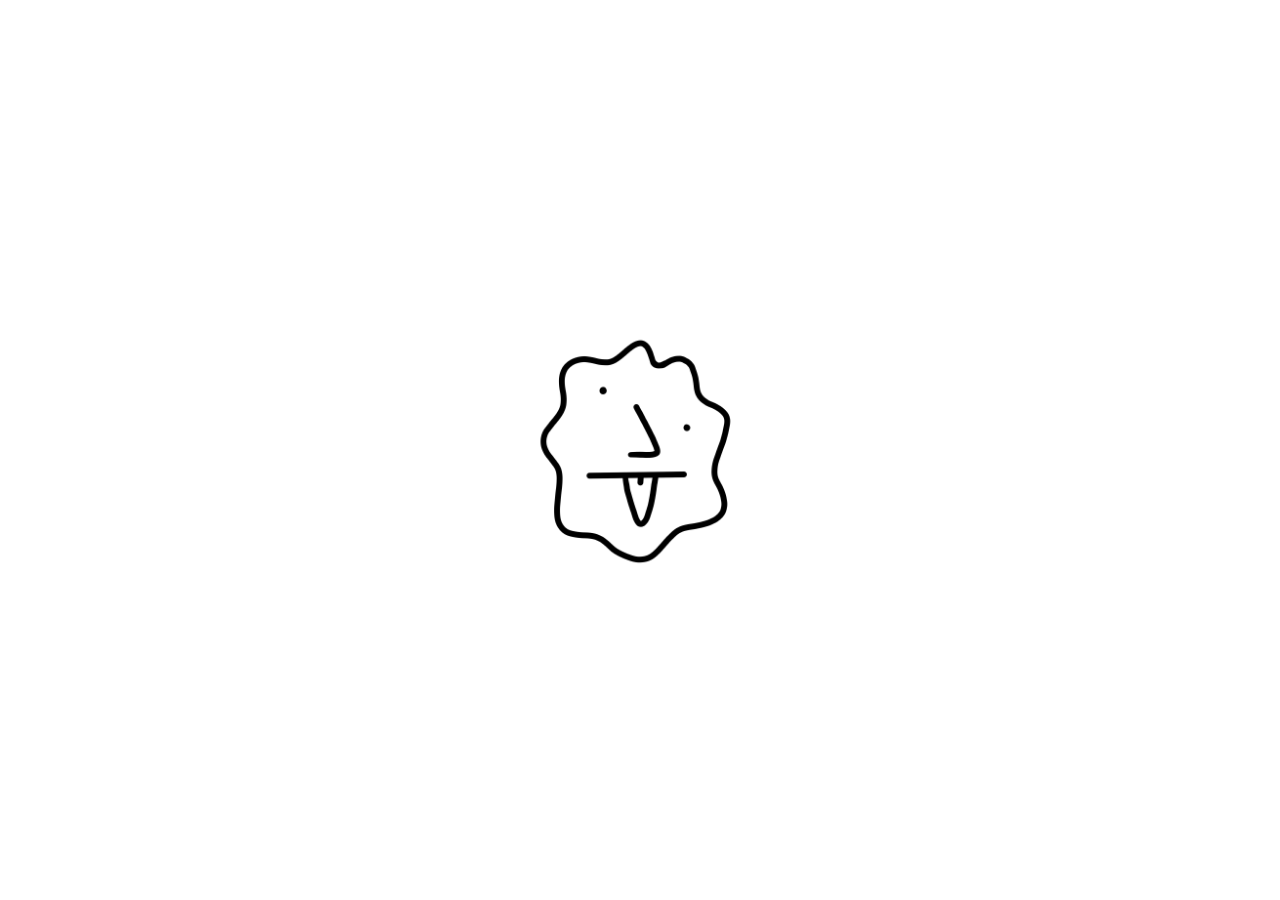
<file: index.html>
<!DOCTYPE html>
<html lang="en">
<head>

  <!-- Yandex.Metrika counter -->
<script type="text/javascript" >
  (function(m,e,t,r,i,k,a){m[i]=m[i]||function(){(m[i].a=m[i].a||[]).push(arguments)};
  m[i].l=1*new Date();
  for (var j = 0; j < document.scripts.length; j++) {if (document.scripts[j].src === r) { return; }}
  k=e.createElement(t),a=e.getElementsByTagName(t)[0],k.async=1,k.src=r,a.parentNode.insertBefore(k,a)})
  (window, document, "script", "https://mc.yandex.ru/metrika/tag.js", "ym");

  ym(94409518, "init", {
       clickmap:true,
       trackLinks:true,
       accurateTrackBounce:true,
       webvisor:true
  });
</script>
<noscript><div><img src="https://mc.yandex.ru/watch/94409518" style="position:absolute; left:-9999px;" alt="" /></div></noscript>
<!-- /Yandex.Metrika counter -->

  <meta charset="UTF-8">
  <meta name="viewport" content="width=device-width, initial-scale=1.0">
  <link rel="stylesheet" href="reset.css">
  <link rel="stylesheet" href="styles.css">
  <link rel="icon" href="/logo.png" type="image/icon type">
  <title>Hello there</title>
</head>
<body>
  <!-- <a href="https://www.instagram.com/nikiboyyyyyy/" target="_blank"> -->
    <img src="logo.png" alt="logo" id="logo">
  <!-- </a> -->

  <script src="script.js"></script>

</body>
</html>
</file>
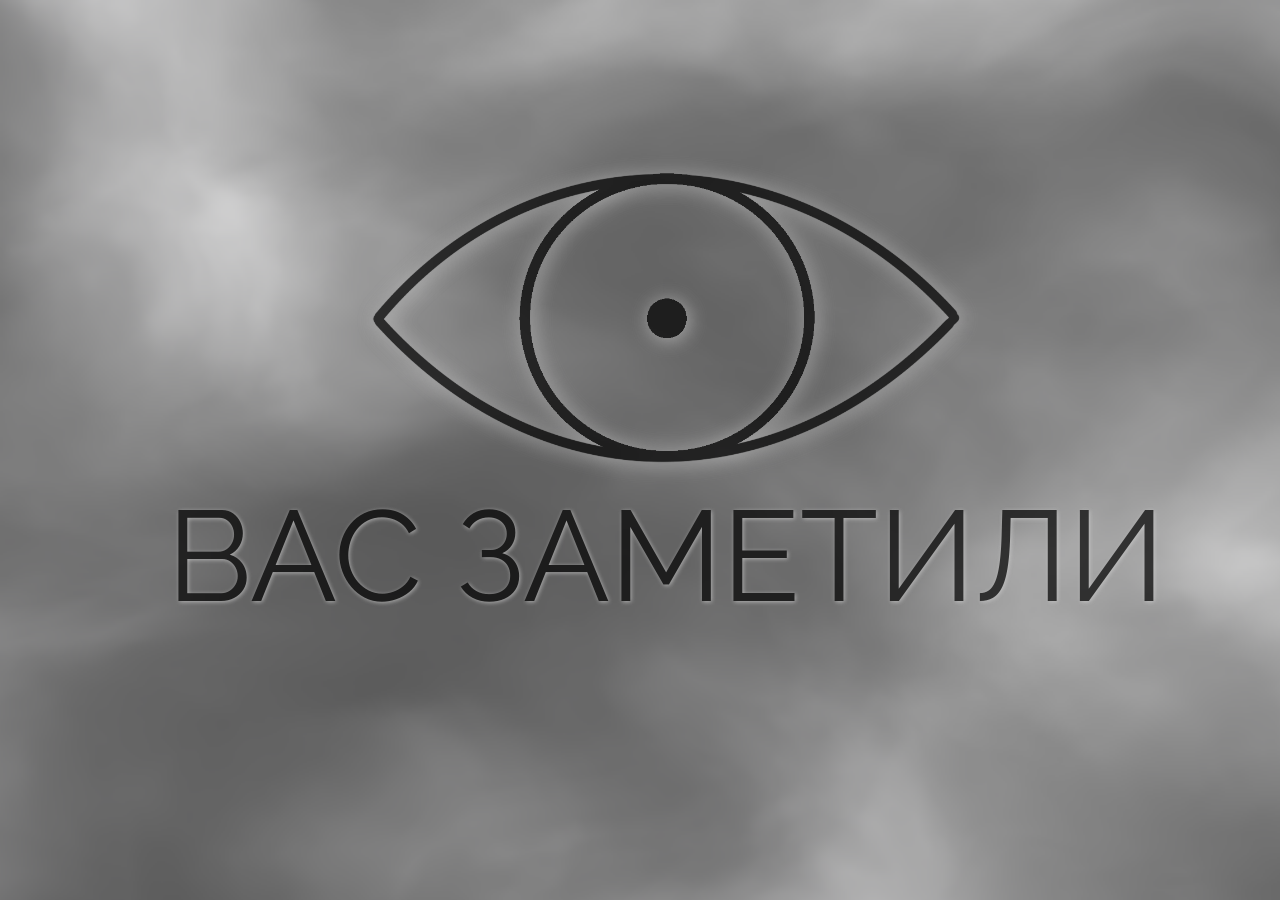
<file: detected/index.html>
<!DOCTYPE html>
<html lang="en">
<head>

  <!-- Yandex.Metrika counter -->
<script type="text/javascript" >
  (function(m,e,t,r,i,k,a){m[i]=m[i]||function(){(m[i].a=m[i].a||[]).push(arguments)};
  m[i].l=1*new Date();
  for (var j = 0; j < document.scripts.length; j++) {if (document.scripts[j].src === r) { return; }}
  k=e.createElement(t),a=e.getElementsByTagName(t)[0],k.async=1,k.src=r,a.parentNode.insertBefore(k,a)})
  (window, document, "script", "https://mc.yandex.ru/metrika/tag.js", "ym");

  ym(94409518, "init", {
       clickmap:true,
       trackLinks:true,
       accurateTrackBounce:true,
       webvisor:true
  });
</script>
<noscript><div><img src="https://mc.yandex.ru/watch/94409518" style="position:absolute; left:-9999px;" alt="" /></div></noscript>
<!-- /Yandex.Metrika counter -->

  <meta charset="UTF-8">
  <meta http-equiv="X-UA-Compatible" content="IE=edge">
  <meta name="viewport" content="width=device-width, initial-scale=1.0">
  <link rel="stylesheet" href="/reset.css">
  <link rel="stylesheet" href="styles.css">
  <link rel="icon" href="/logo.png" type="image/icon type">
  <title>#1</title>
</head>
<body>

  <audio src="alert.mp3" id="snd"></audio>

  <div id="background">
    <div id="cont">
      <center><img src="detected.png" alt="detected" id="img" class="content" onclick="handleClick()"></center>
      <h1 id="txt" class="content" onclick="handleClick()">ВАС ЗАМЕТИЛИ</h1>
    </div>
  </div>

  <script src="vanta.three.r119.min.js"></script>
  <script src="vanta.fog.min.js"></script>
  <script src="script.js"></script>
  
</body>
</html>
</file>
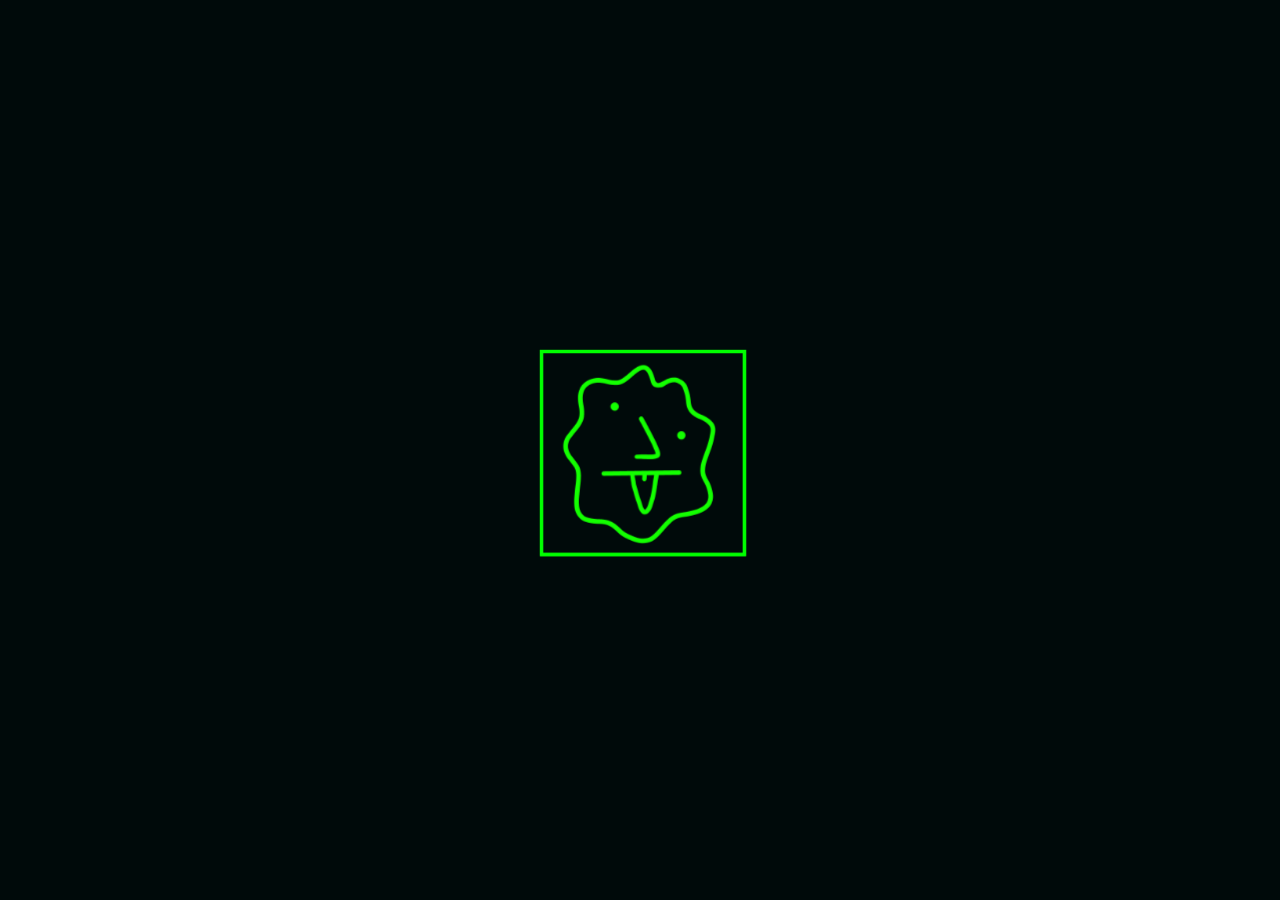
<file: dice/index.html>
<!DOCTYPE html>
<html>
  <head>

    <!-- Yandex.Metrika counter -->
<script type="text/javascript" >
  (function(m,e,t,r,i,k,a){m[i]=m[i]||function(){(m[i].a=m[i].a||[]).push(arguments)};
  m[i].l=1*new Date();
  for (var j = 0; j < document.scripts.length; j++) {if (document.scripts[j].src === r) { return; }}
  k=e.createElement(t),a=e.getElementsByTagName(t)[0],k.async=1,k.src=r,a.parentNode.insertBefore(k,a)})
  (window, document, "script", "https://mc.yandex.ru/metrika/tag.js", "ym");

  ym(94409518, "init", {
       clickmap:true,
       trackLinks:true,
       accurateTrackBounce:true,
       webvisor:true
  });
</script>
<noscript><div><img src="https://mc.yandex.ru/watch/94409518" style="position:absolute; left:-9999px;" alt="" /></div></noscript>
<!-- /Yandex.Metrika counter -->

    <title>Play a Game?</title>
    <style>
      body {
        background-color: rgb(0, 10, 10);
        display: flex;
        justify-content: center;
        align-items: center;
        height: 100vh;
        overflow: hidden;
        margin: 0;
        cursor: url('cursor.cur'), auto;
        /* cursor: none; */
        -webkit-touch-callout: none; /* iOS Safari */
    -webkit-user-select: none; /* Safari */
     -khtml-user-select: none; /* Konqueror HTML */
       -moz-user-select: none; /* Old versions of Firefox */
        -ms-user-select: none; /* Internet Explorer/Edge */
            user-select: none; /* Non-prefixed version, currently
                                  supported by Chrome, Edge, Opera and Firefox */
      }

      /* body:active{
                filter: invert(100%);
        -webkit-filter: invert(100%);
      } */

      #container {
        width: 200px;
        height: 200px;
        /* background-color: grey; */
        perspective: 50000px
      }
      
      #cube {
        position: relative;
        width: 200px;
        height: 200px;
        margin: 0 auto;
        transform-style: preserve-3d;
        transform-origin: center center;
        animation: rotate 10s ease-out 1;
      }

      /* #container:active{
                filter: invert(100%);
        -webkit-filter: invert(100%);
      } */
/* 
      img:hover{
                filter: invert(100%);
        -webkit-filter: invert(100%);
      } */
      
      #cube div {
        position: absolute;
        width: 200px;
        height: 200px;
        background-color: transparent;
        border: 3px solid #00ff00; /* Matrix green */
      }

      img{
        width: 200px;
        height: 200px;
        /* filter: invert(100%);
        -webkit-filter: invert(100%); */
        /* filter: invert(100%);
        -webkit-filter: invert(100%); */
      }


      
      #cube .front {
        transform: translateZ(100px);
      }
      
      #cube .back {
        transform: rotateY(180deg) translateZ(100px);
      }
      
      #cube .right {
        transform: rotateY(90deg) translateZ(100px);
      }
      
      #cube .left {
        transform: rotateY(-90deg) translateZ(100px);
      }
      
      #cube .top {
        transform: rotateX(90deg) translateZ(100px);
      }
      
      #cube .bottom {
        transform: rotateX(-90deg) translateZ(100px);
      }

      #letter {
        position: absolute;
        top: 0%;
        left: 50%;
        transform: translate(-50%, -50%);
        font-size: 150px;
        color: black;
        text-shadow: 0 0 1px #00ff00;
        font-family: Arial, sans-serif;
        letter-spacing: -20px;
      }

      .colored{}
      
      @keyframes rotate {
        0% {
          transform: rotateX(0deg) rotateY(0deg) rotateZ(0deg);
          /* filter: invert(0%); */

        }
        
        100% {
          transform: rotateX(720deg) rotateY(720deg) rotateZ(720deg);
          /* filter: invert(100%); */
        }
      }
    </style>
  </head>
  <body>
    <div id="container">
      <div id="cube">
        <div class="front"><img src="blobs/matrix-blob-1.png" alt=""></div>
        <div class="back"><img src="faces/matrix-face-1.png" alt=""></div>
        <div class="right"><img src="faces/matrix-face-2.png" alt=""></div>
        <div class="left"><img src="blobs/matrix-blob-2.png" alt=""></div>
        <div class="top"><img src="faces/matrix-face-3.png" alt=""></div>
        <div class="bottom"><img src="blobs/matrix-blob-3.png" alt=""></div>
        <!-- <div id="letter"></div>  -->
      </div>
    </div>
     <script src="script.js"></script>
  </body>
</html>
</file>
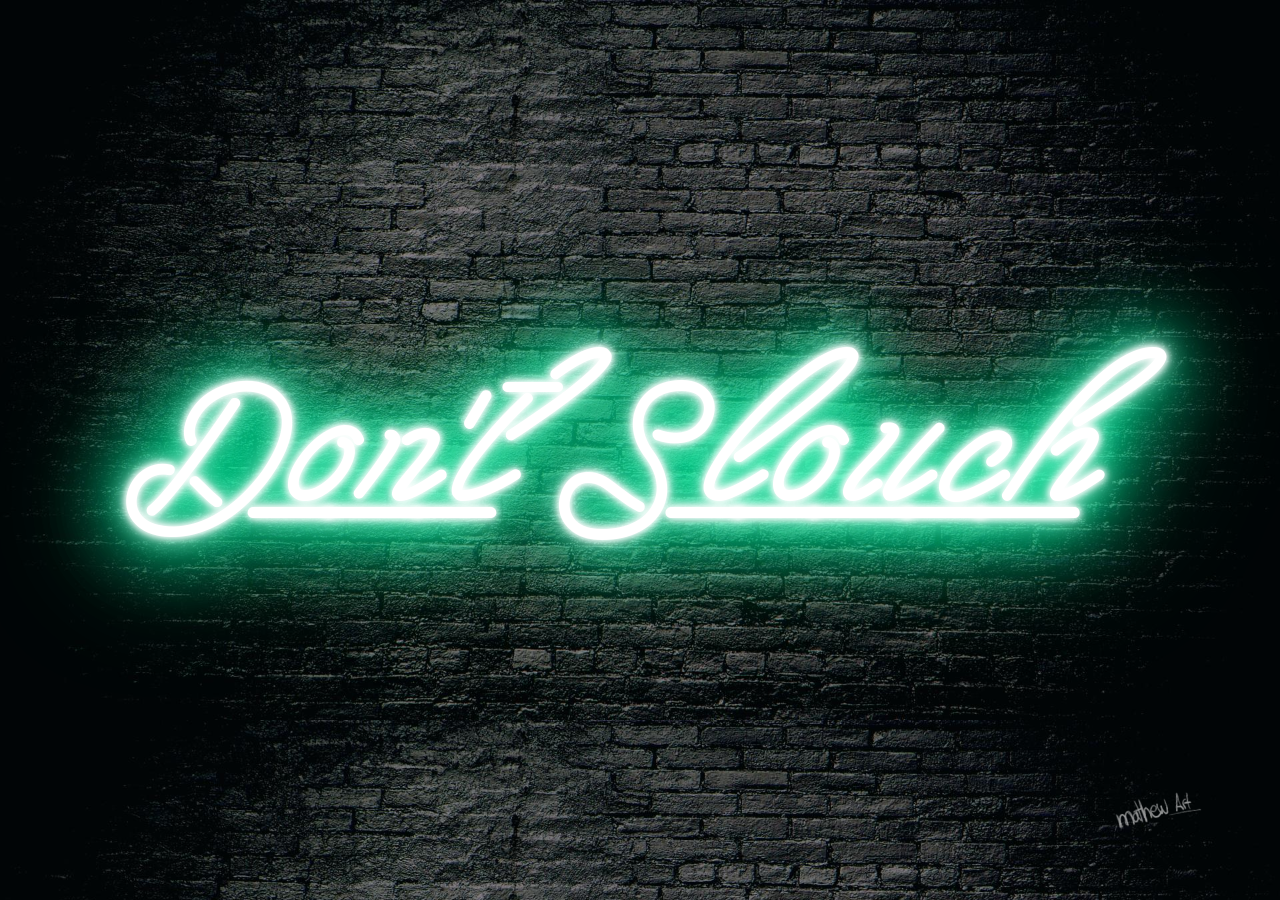
<file: dontslouch/index.html>
<!DOCTYPE html>
<html lang="en">
<head>

  <!-- Yandex.Metrika counter -->
<script type="text/javascript" >
  (function(m,e,t,r,i,k,a){m[i]=m[i]||function(){(m[i].a=m[i].a||[]).push(arguments)};
  m[i].l=1*new Date();
  for (var j = 0; j < document.scripts.length; j++) {if (document.scripts[j].src === r) { return; }}
  k=e.createElement(t),a=e.getElementsByTagName(t)[0],k.async=1,k.src=r,a.parentNode.insertBefore(k,a)})
  (window, document, "script", "https://mc.yandex.ru/metrika/tag.js", "ym");

  ym(94409518, "init", {
       clickmap:true,
       trackLinks:true,
       accurateTrackBounce:true,
       webvisor:true
  });
</script>
<noscript><div><img src="https://mc.yandex.ru/watch/94409518" style="position:absolute; left:-9999px;" alt="" /></div></noscript>
<!-- /Yandex.Metrika counter -->

  <meta charset="UTF-8">
  <meta name="viewport" content="width=device-width, initial-scale=1.0">
  <link rel="stylesheet" href="reset.css">
  <link rel="stylesheet" href="styles.css">
  <link rel="icon" href="/logo.png" type="image/icon type">
  <title>Test</title>
</head>
<body>
  <div class="stickman" id="stickman"></div>
  <!-- <div class="siren"></div> -->
  <div class="text" id="text">Don't Slouch</div>
  <!-- <div class="circle"></div> -->
  <div class="tag"><a href="https://instagram.com/mathew_art_?utm_medium=copy_link" target="_blank"><img class="tag_img" src="mathew.png" alt="mathew"></a></div>
  <script src="script.js"></script>
 

</body>
</html>
</file>
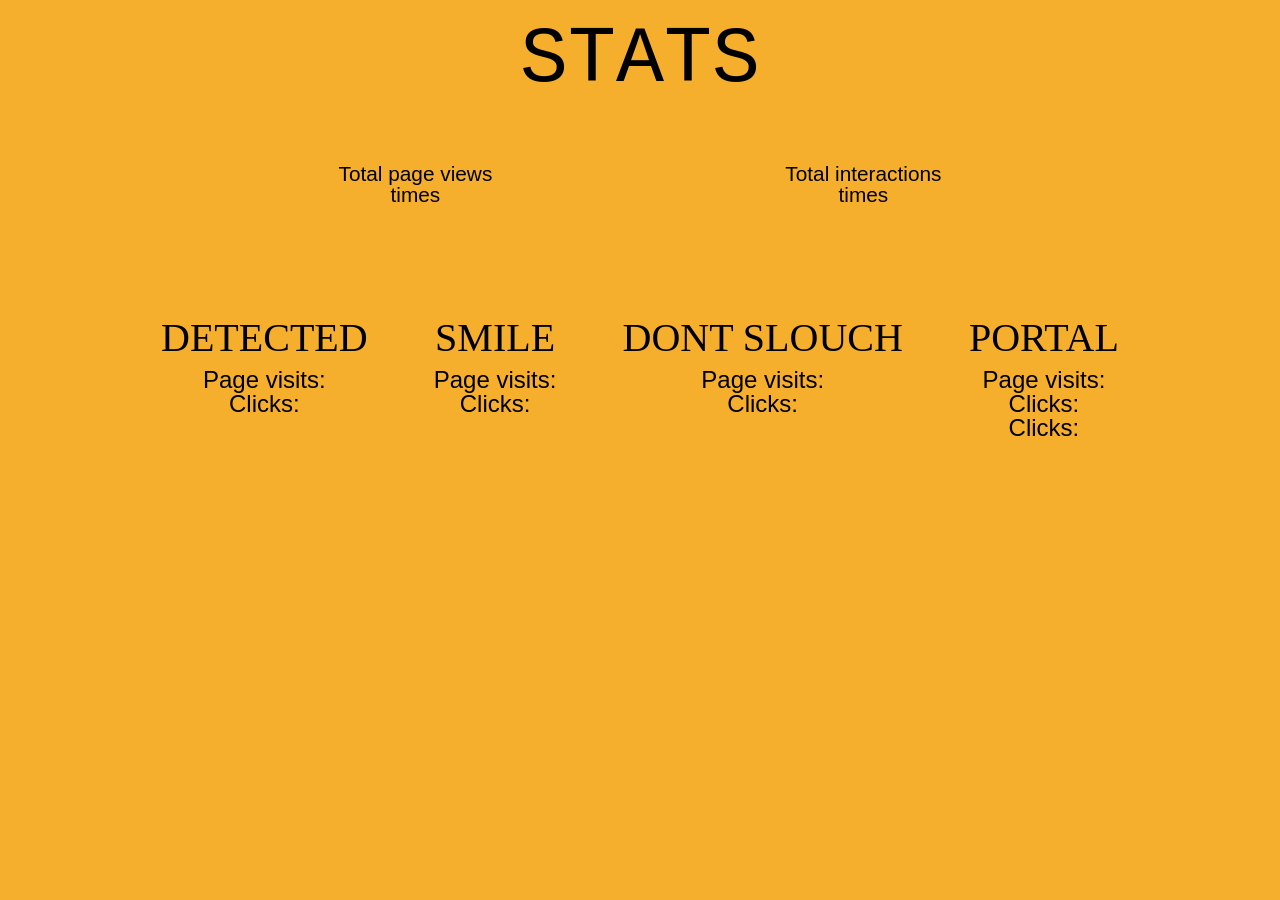
<file: stats/index.html>
<!DOCTYPE html>
<html lang="en">
<head>
  <meta charset="UTF-8">
  <meta http-equiv="X-UA-Compatible" content="IE=edge">
  <meta name="viewport" content="width=device-width, initial-scale=1.0">
  <link rel="stylesheet" href="/reset.css">
  <link rel="stylesheet" href="styles.css">
  <link rel="icon" href="/logo.png" type="image/icon type">
  <title>Stats</title>
</head>
<body>

  <h1>STATS</h1>

    <div class="overall-box">
      <div class="overall">
        <div class="text"><span>Total page views</span></div>
        <div class="number" id="total_visits"></div>
        <div class="text"><span>times</span></div>
      </div>
    
      <div class="overall">
        <div class="text"><span>Total interactions</span></div>
        <div class="number" id="total_interactions"></div>
        <div class="text"><span>times</span></div>
      </div>
    </div>

  <div class="detailed-box">

    <div class="detailed">
      <div class="title">Detected</div>
      <div class="stat" id="detected-visits">Page visits: </div>
      <div class="stat" id="detected-clicks">Clicks: </div>
    </div>

    <div class="detailed">
      <div class="title">Smile</div>
      <div class="stat" id="smile-visits">Page visits: </div>
      <div class="stat" id="smile-clicks">Clicks: </div>
    </div>

    <div class="detailed">
      <div class="title">Dont Slouch</div>
      <div class="stat" id="dont-slouch-visits">Page visits: </div>
      <div class="stat" id="dont-slouch-clicks">Clicks: </div>
    </div>

    <div class="detailed">
      <div class="title">Portal</div>
      <div class="stat" id="portal-visits">Page visits: </div>
      <div class="stat" id="portal-clicks">Clicks: </div>
      <div class="stat" id="portal-teleports">Clicks: </div>
    </div>

  </div>

 <script src="script.js"></script>
  
</body>
</html>
</file>
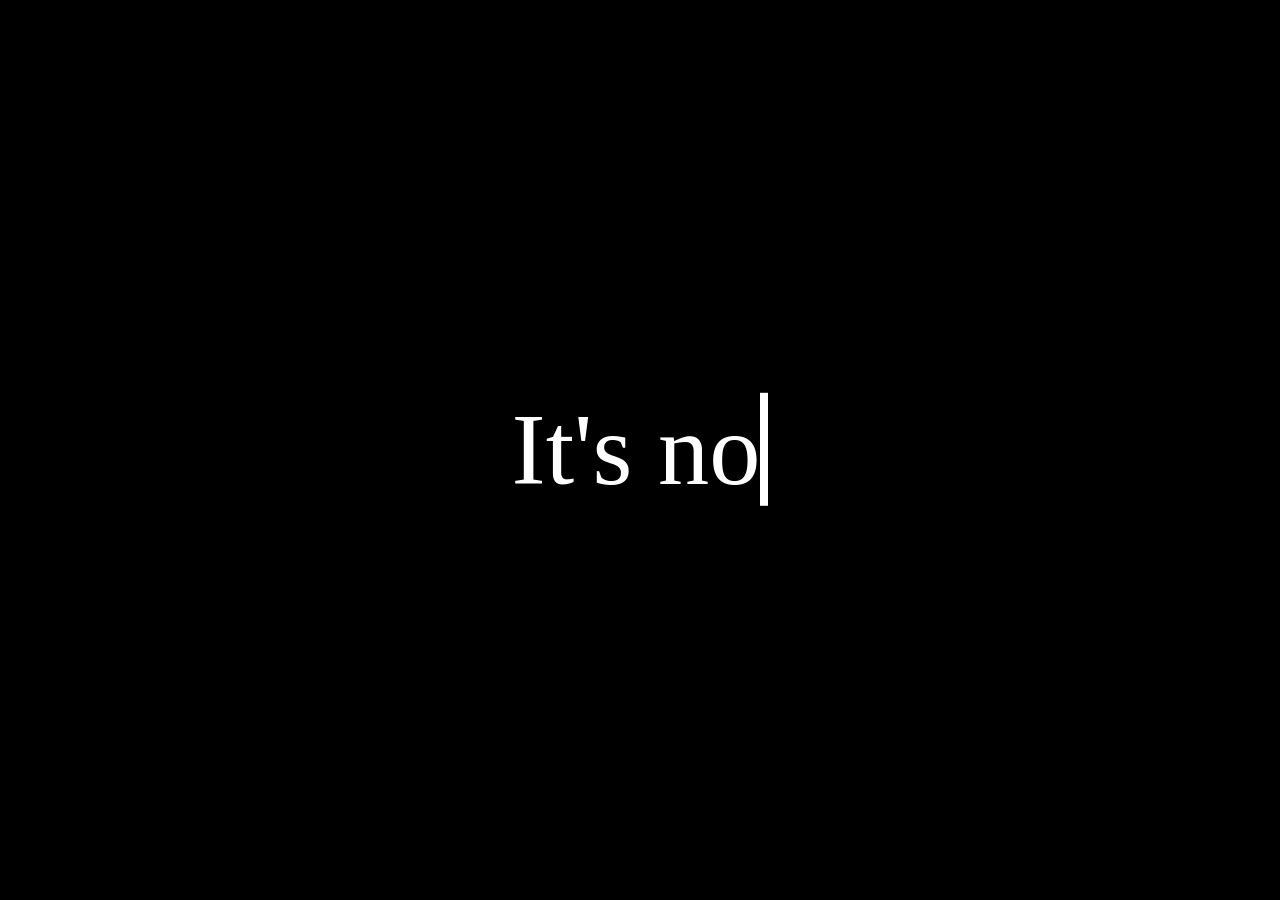
<file: coming/soon/index.html>
<!DOCTYPE html>
<html lang="en">
<head>
 <meta charset="UTF-8">
 <link rel="stylesheet" href="reset.css">
 <link rel="stylesheet" href="styles.css">
 <title></title>
</head>
<body>
 
  <div class="text">
     <p href="" class="typewrite">
       <span class="wrap"></span>
     </p>
 
 </div>
  <script src="script.js"></script>
 </body>
</html>
</file>
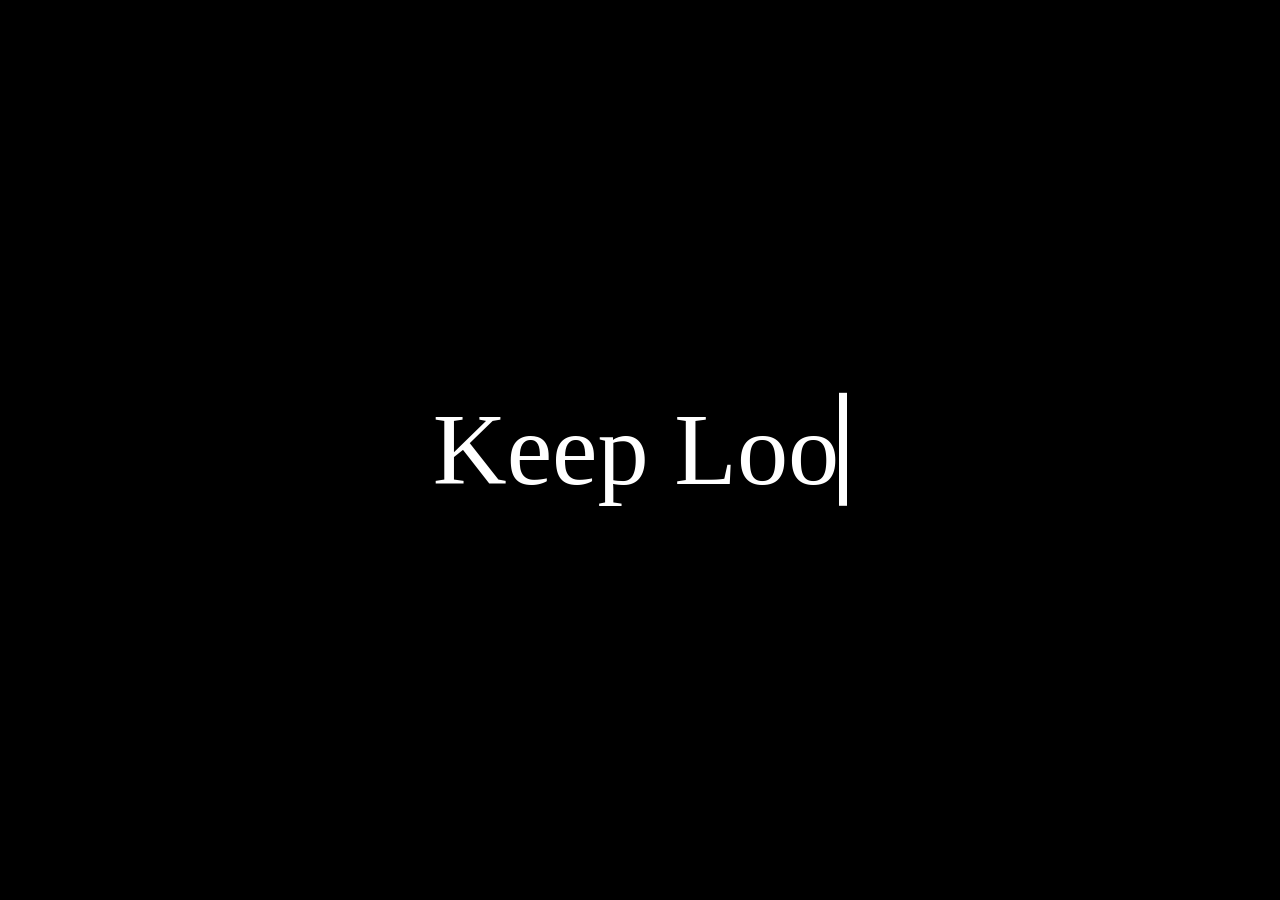
<file: coming/soon/4352.html>
<!DOCTYPE html>
<html lang="en">
<head>
 <meta charset="UTF-8">
 <link rel="stylesheet" href="reset.css">
 <link rel="stylesheet" href="styles_unknown.css">
 <title></title>
</head>
<body>
 
  <div class="text">
     <p href="" class="typewrite">
       <span class="wrap"></span>
     </p>
 
 </div>
  <script src="script_unknown.js"></script>
 </body>
</html>
</file>
<file: styles.css>
#logo{
  height: 250px;
   left: 50%;
   margin-top: -125px;
   margin-left: -125px;
   position: absolute;
   top: 50%;
   width: 250px;

   border-radius: 50%;
   transition: transform 100s ease-in-out;
}

#logo:hover{
  transform: rotate(50000deg);
}
</file>
<file: detected/styles.css>
@import url('https://fonts.googleapis.com/css2?family=Raleway:wght@300&display=swap');

@keyframes fadeInAnimation {
  0% {
      opacity: 0;
  }
  100% {
      opacity: 0.7;
   }
}

body{
  background: grey; 
  cursor: url("wowhand.cur"), auto;
  overflow: hidden;
}

#cont{
  opacity: 0;

  width: 80vw;
  height: fit-content;

  margin: 0;
  position: absolute;
  top: 40%;
  left: 50%;
  -ms-transform: translate(-60%, -60%);
  transform: translate(-60%, -60%);

  animation: fadeInAnimation ease 10s;
  animation-iteration-count: 1;
  animation-fill-mode: forwards;
}

img{
  width: 60%;
  height: auto;
  filter: drop-shadow(0.2vw 0.2vw 0.8vw rgb(206, 206, 206));
}

#background{
  z-index: 9999; 
    width: 120%; 
    height: 120%; 
    position: fixed; 
    top: 0; 
    left: 0; 
}

h1{
  color: black;
  filter: drop-shadow(1px 1px 2px rgb(206, 206, 206));
  margin-top: 5px;
  text-align: center;
  font-size: 10vw;
  font-family: 'Raleway', sans-serif;
}

.content{
  cursor: url("wowhand_active.cur"), pointer;
}
</file>
<file: dontslouch/styles.css>
:root {
  --main: #0fa;
  --second: #ff0055;
}

@font-face { 
  font-family: 'CustomFont';
  src: url('font/custom.woff') format('woff');
}

body{
  background-color: black;
  background-image: url(brick.jpg);
  /* background-size: contain; */
  background-size: 100vw;
  overflow: hidden;
}


.text{
  position: fixed;
  font-family: CustomFont;
  font-size: 16vw;
  color: #fff;
  text-shadow:
    0 0 7px #fff,
    0 0 10px #fff,
    0 0 21px #fff,
    0 0 42px var(--main),
    0 0 82px var(--main),
    0 0 92px var(--main),
    0 0 102px var(--main),
    0 0 151px var(--main);
  width: max-content;
  
  top: 50%;
  left: 50%;
  transform: translate(-55%, -50%);
  /* border: 1px solid orange; */
  opacity: 1;

  -webkit-touch-callout: none; /* iOS Safari */
  -webkit-user-select: none; /* Safari */
   -khtml-user-select: none; /* Konqueror HTML */
     -moz-user-select: none; /* Old versions of Firefox */
      -ms-user-select: none; /* Internet Explorer/Edge */
}

.tag{
  position: fixed;
  width: min-content;
}

.tag_img{
  width: 100px;
  transform: rotate(350deg);
  opacity: 60%;
  /* filter: invert(10%); */
}

.stickman{
  position: fixed;
  top: 50%;
  left: 50%;
  transform: translate(-50%, -40%);

  /* background: yellow; */
  /* border: 1px solid black; */
  background-image: url(stick_man.gif);
  background-size: contain;
  
  filter:
  drop-shadow(0px 0px 3px #000)
  drop-shadow(0px 0px 3px #000)
  drop-shadow(0px 0px 10px var(--second))
  drop-shadow(0px 0px 20px var(--second)) invert(1);
}

@media screen and (max-width: 600px) {
  body{
    background-size: 178vh 100vh;
    background-position-x:30%;
    
  }

  .text{
    text-shadow:
    0 0 1px #fff,
    0 0 2px #fff,
    0 0 3px #fff,
    0 0 7px var(--main),
    0 0 14px var(--main),
    0 0 20px var(--main),
    0 0 35px var(--main),
    0 0 60px var(--main);
  }

  .tag{
    position: fixed;
    top: 5vh;
    right: 0;
    bottom: none;
    width: min-content;
  }

  .stickman{
    width: 90vw;
    height: 90vw;
  }
}

@media screen and (min-width:601px){
  .stickman{
    width: 40vw;
    height: 40vw;
  }
  
  .tag{
    bottom: 4vh;
    right: 8vh;
  }
}
</file>
<file: stats/styles.css>
body{
  background-color: #F6AE2D;
  text-align: center;
  font-family: Arial, Helvetica, sans-serif;
  cursor: default;
}

.overall-box{
  margin: auto;
  width: 70vw;
  /* border: 1px solid black; */
  display: flex;
  flex-direction: row;
  flex-wrap: wrap;
}

.text{
  /* border: 1px solid blue; */
  height: fit-content;
  font-size: 1.3rem;
}

.number{
  height: fit-content;
  /* border: 1px solid green; */
  font-size: 17vh;
}

.overall{
  /* border: 1px solid red; */
  height: fit-content;
  margin: auto;
  margin-top: 4rem;
  /* max-width: 50vw; */
}

div div:hover{
  color: whitesmoke;
}

h1{
  font-size: 5rem;
  margin: auto;
  margin-top: 20px;
  font-family: Courier New, monospace;
}

.detailed-box{
  /* border: 1px solid salmon; */
  margin: auto;
  width: 80vw;
  display: flex;
  flex-direction: row;
  flex-wrap: wrap;
  justify-content: space-around;
}

.detailed{
  margin-top: 7rem;
  /* border: 1px solid aqua;  */
}

.title{
  margin-bottom: 10px;
  font-size: 2.5rem;
  text-transform: uppercase;
  font-family: Bradley Hand, cursive;
}

.stat{
  font-size: 1.5rem;
}
</file>
<file: coming/soon/styles.css>
body{
    background-color: black;
   }
    
   .text{
    width: 100%;
    text-align: center;
    position: absolute;
    left: 50%;
    top: 50%;
    transform: translate(-50%, -50%);
    /* border: 1px solid red; */
    color: white;
    font-size: 8vw;
   }
</file>
<file: coming/soon/styles_unknown.css>
body{
  background-color: black;
 }
  
 .text{
  width: 100%;
  text-align: center;
  position: absolute;
  left: 50%;
  top: 50%;
  transform: translate(-50%, -50%);
  color: white;
  font-size: 8vw;
 }
</file>
